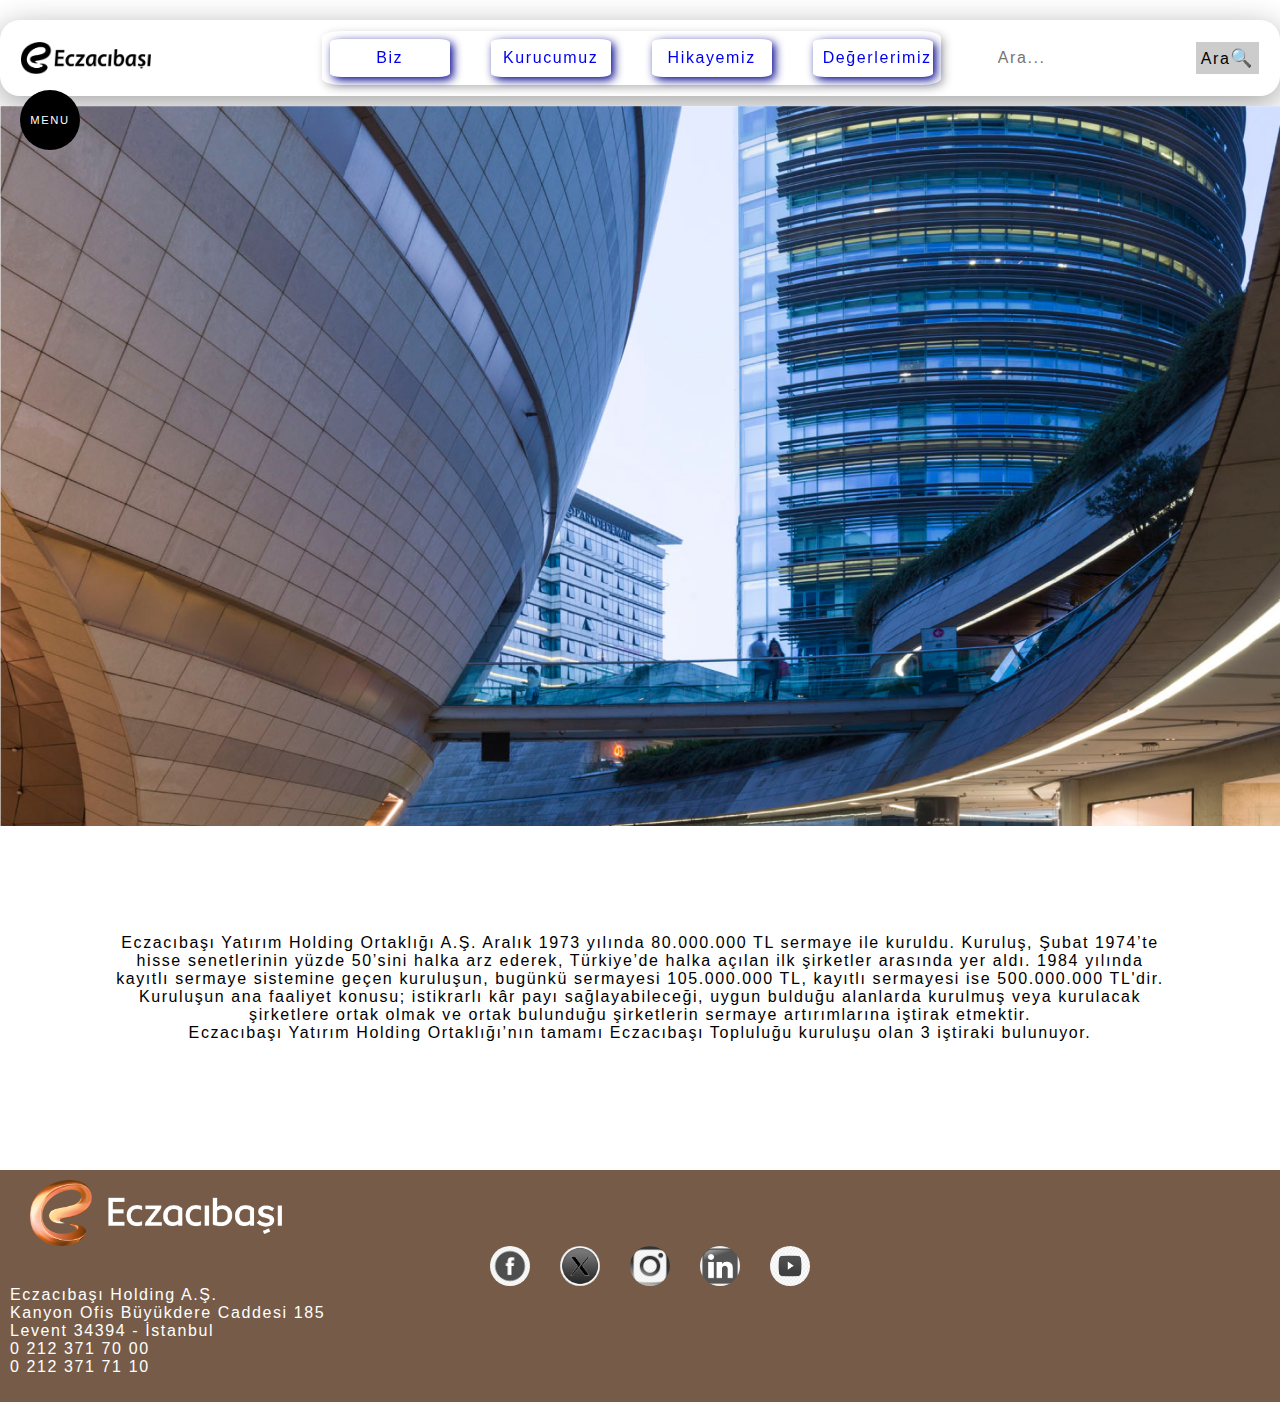
<file: Biz.html>
<!DOCTYPE html>
<html lang="en">
<head>
    <meta charset="UTF-8">
    <meta name="viewport" content="width=device-width, initial-scale=1.0">
    <title>Hakkımızda</title>
    <link rel="stylesheet" href="styles.css">
    <link rel="stylesheet" href="ekler.css">
    <link rel="stylesheet" href="kartefect.css">
</head>
<body>
    <header class="glass">
        <div class="logo-container">
            <img src="img/eczacibasi-logo-2023.png" alt="Logo" class="logo">
        </div>
        <div class="navbar">
            <div><a href="Biz.html">Biz</a></div>
            <div><a href="KURUCUMUZ.HTML">Kurucumuz</a></div>
            <div><a href="HİKAYEMİZ.HTML">Hikayemiz</a></div>
            <div><a href="DEĞERLERİMİZ.HTML">Değerlerimiz</a></div>
        </div>
        <div class="search">
            <input type="text" id="searchInput" placeholder="Ara...">
            <button onclick="search()">Ara</button>
        </div>
    </header>
    <input type="checkbox" id="menu-toggle" />
    <label for="menu-toggle" class="icon"></label>
    <ul class="menu">
        <li><a href="index.html"><i>Anasayfa</i></a></li>
        <li><a href="Biz.html"><i>Hakkımızda</i></a></li>
        <li><a href="gelecek.html">Geleceğimiz</a></li>
        <li><a href="faliyet.html">Faliyetlerimiz</a></li>
        <li><a href="İletişim.html">İletişim</a></li>
    </ul>
    <div class="card-overlay-fit-container mb-6 anim image-anim-top active">
        <div class="container position-relative opac-koy">
            <div class="card-content">
                <div class="card-overlay-fit-container-image overlay-secondary">
                    <img class="w-100 h-100 object-cover" src="img/hol.jpg" alt="">
                </div>
            </div>
        </div>
    </div>
    <div class="content-below-image">
        <p>Eczacıbaşı Yatırım Holding Ortaklığı A.Ş. Aralık 1973 yılında 80.000.000 TL sermaye ile kuruldu. Kuruluş, Şubat 1974’te <br>
            hisse senetlerinin yüzde 50’sini halka arz ederek, Türkiye’de halka açılan ilk şirketler arasında yer aldı. 1984 yılında <br>
            kayıtlı sermaye sistemine geçen kuruluşun, bugünkü sermayesi 105.000.000 TL, kayıtlı sermayesi ise 500.000.000 TL'dir. <br>
            Kuruluşun ana faaliyet konusu; istikrarlı kâr payı sağlayabileceği, uygun bulduğu alanlarda kurulmuş veya kurulacak <br>
            şirketlere ortak olmak ve ortak bulunduğu şirketlerin sermaye artırımlarına iştirak etmektir. <br>
            Eczacıbaşı Yatırım Holding Ortaklığı’nın tamamı Eczacıbaşı Topluluğu kuruluşu olan 3 iştiraki bulunuyor.</p>
    </div>
    <footer>
        <img src="img/eczacibasi-white.png" alt="">
        <div class="social-media">
            <a href="https://www.facebook.com/EczacibasiToplulugu/" target="_blank" class="social-icon">
                <img src="img/f.png" alt="Facebook">
            </a>
            <a href="href=https://twitter.com/eczacibasi" target="_blank" class="social-icon">
                <img src="img/x.png" alt="Twitter">
            </a>
            <a href="https://www.instagram.com/eczacibasitoplulugu/" target="_blank" class="social-icon">
                <img src="img/i.png" alt="Instagram">
            </a>
            <a href="https://www.linkedin.com/company/eczacibasi-toplulugu/?originalSubdomain=tr" target="_blank" class="social-icon">
                <img src="img/in.png" alt="linkelin">
            </a>
            <a href="https://www.youtube.com/eczacibasitoplulugu" target="_blank" class="social-icon">
                <img src="img/y.png" alt="Youtube">
            </a>
            <!-- Diğer sosyal medya linkleri -->
        </div>
        <h6 class="mb-3">
            <a class="text-white" target="_blank" href="https://goo.gl/maps/bzcpMvJmacZ1opxy7"> Eczacıbaşı Holding A.Ş. <br>
      Kanyon Ofis Büyükdere Caddesi 185 <br>
      Levent 34394 - İstanbul <br> </a>
            <a class="text-white tnum-lnum" href="tel:+0 212 371 70 00">0 212 371 70 00</a>
            <br>
            <a class="text-white tnum-lnum" href="te:+0 212 371 71 10">0 212 371 71 10</a>
        </h6>
    </footer>
    <script src="search.js"></script>
    <script src="card.js"></script>
    <script>
        // Medya sorgusunu kontrol eden JavaScript kodu
        function handleResize() {
            const navbar = document.querySelector('.navbar');
            const mainNav = document.querySelector('.main-nav');
            
            if (window.innerWidth <= 768) {
                navbar.style.display = 'none';
                mainNav.style.display = 'flex';
            } else {
                navbar.style.display = 'flex';
                mainNav.style.display = 'none';
            }
        }

        window.addEventListener('resize', handleResize);
        window.addEventListener('load', handleResize);
    </script>
</body>
</html>
</file>
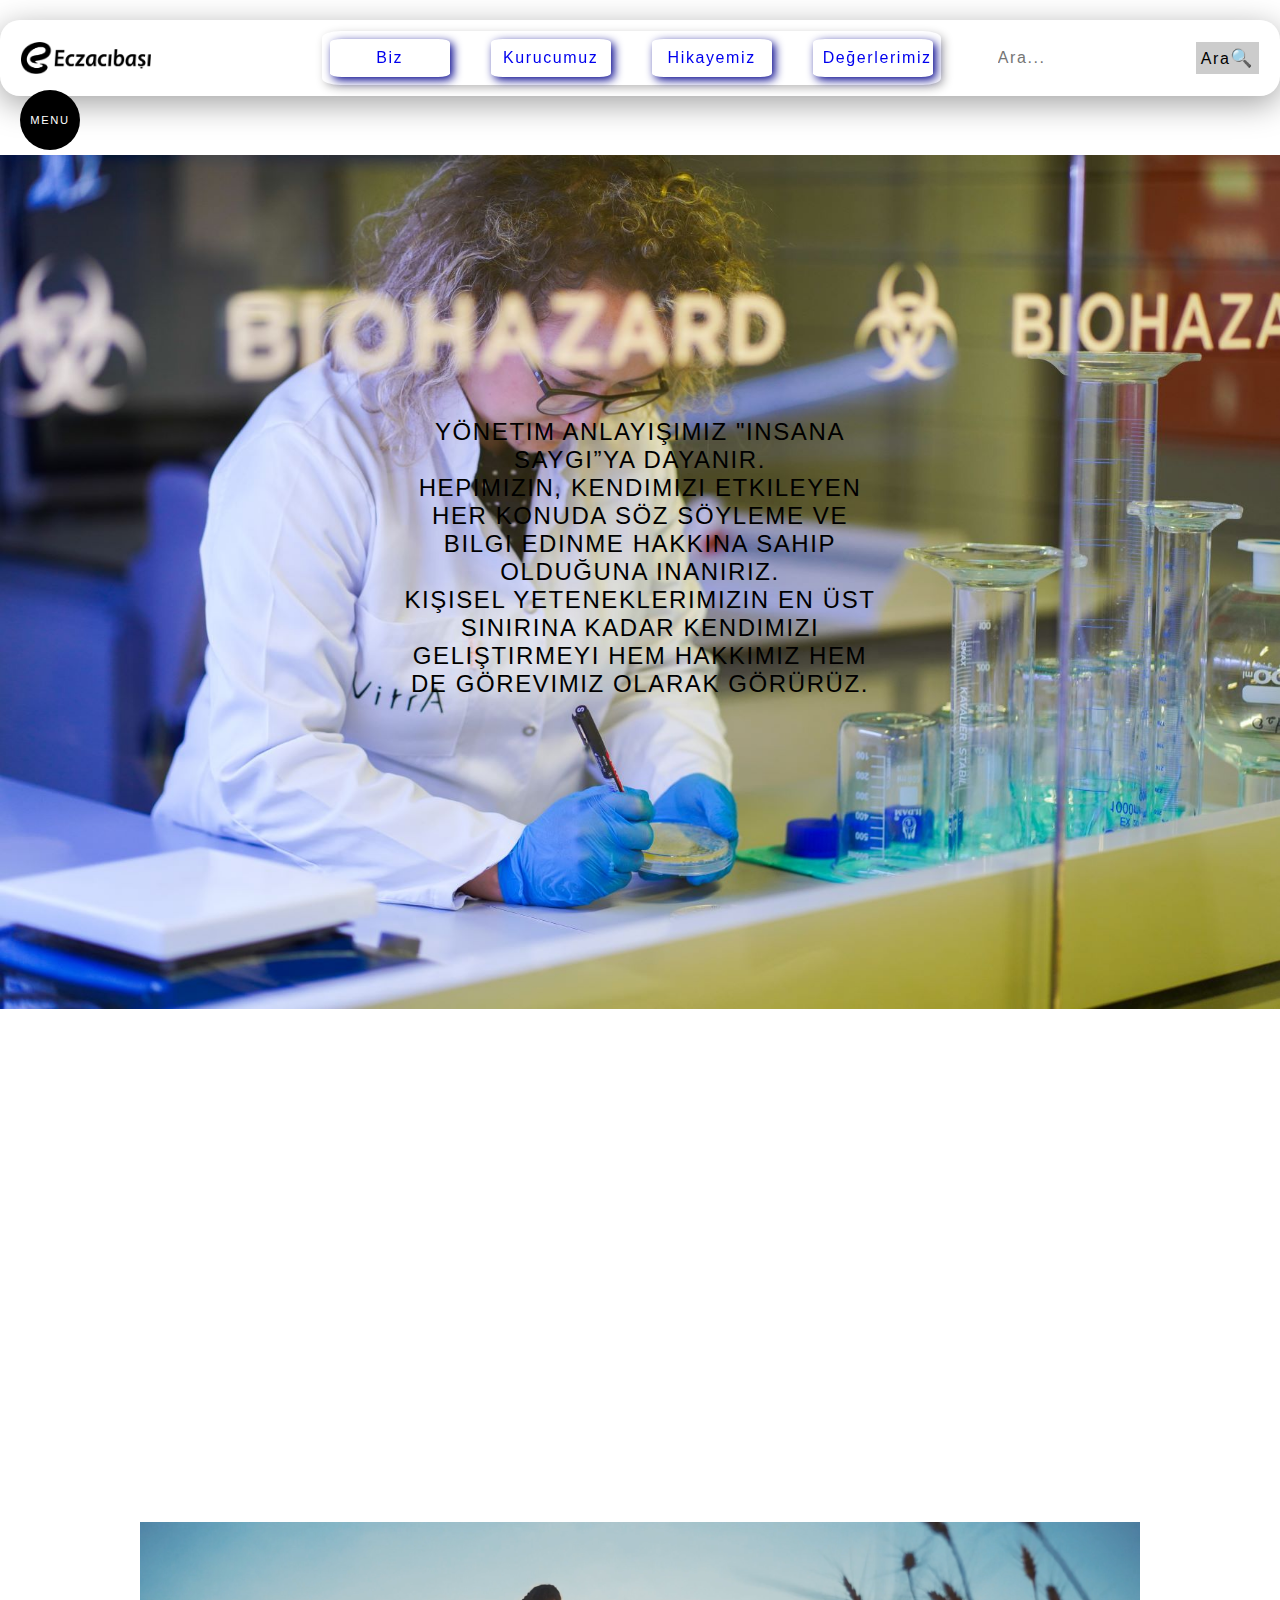
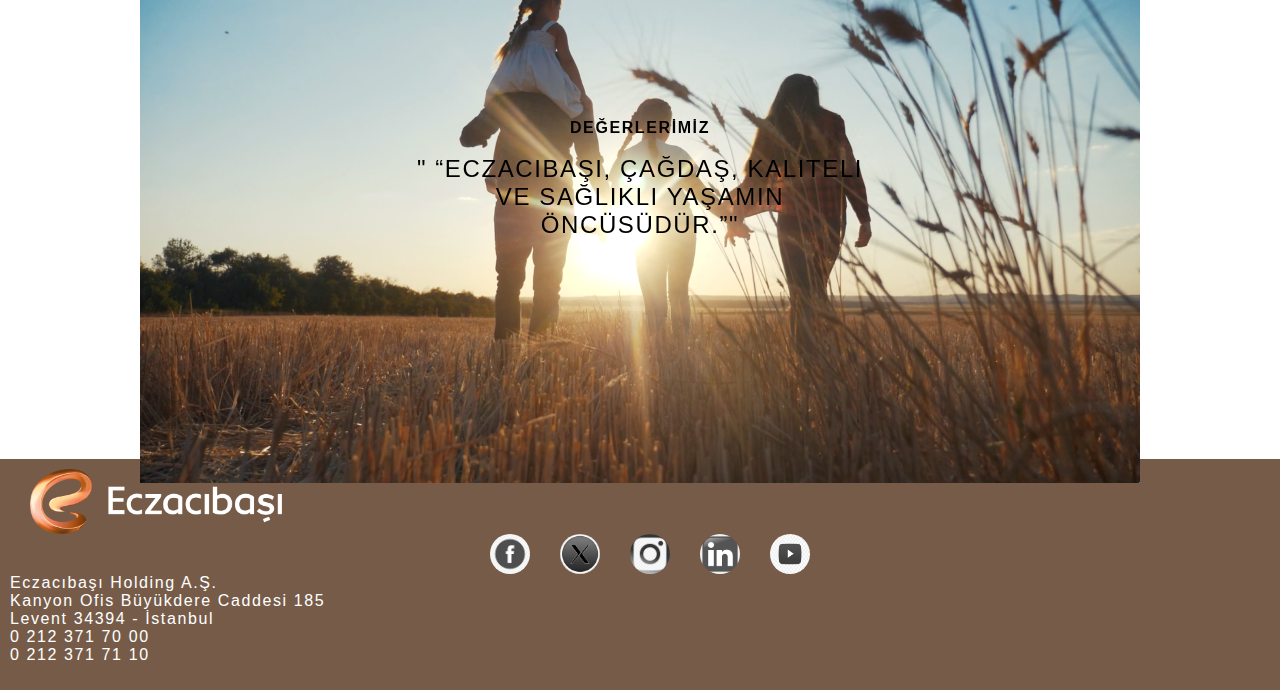
<file: DEĞERLERİMİZ.HTML>
<!DOCTYPE html>
<html lang="en">
<head>
    <meta charset="UTF-8">
    <meta name="viewport" content="width=device-width, initial-scale=1.0">
    <title>Değerlerimiz</title>
    <link rel="stylesheet" href="styles.css">
    <link rel="stylesheet" href="ekler.css">
    <link rel="stylesheet" href="kartefect.css">
</head>
<body>
    <header class="glass">
        <div class="logo-container">
            <img src="img/eczacibasi-logo-2023.png" alt="Logo" class="logo">
        </div>
        <div class="navbar">
            <div><a href="Biz.html">Biz</a></div>
            <div><a href="KURUCUMUZ.HTML">Kurucumuz</a></div>
            <div><a href="HİKAYEMİZ.HTML">Hikayemiz</a></div>
            <div><a href="DEĞERLERİMİZ.HTML">Değerlerimiz</a></div>
        </div>
        <div class="search">
            <input type="text" id="searchInput" placeholder="Ara...">
            <button onclick="search()">Ara</button>
        </div>
    </header>
    <input type="checkbox" id="menu-toggle" />
    <label for="menu-toggle" class="icon"></label>
    <ul class="menu">
        <li><a href="index.html"><i>Anasayfa</i></a></li>
        <li><a href="Biz.html"><i>Hakkımızda</i></a></li>
        <li><a href="gelecek.html">Geleceğimiz</a></li>
        <li><a href="faliyet.html">Faliyetlerimiz</a></li>
        <li><a href="İletişim.html">İletişim</a></li>
    </ul>
    <div class="card-overlay-fit-container3 mb-6 anim image-anim-top active">
        <div class="container position-relative opac-koy">
            <div class="card-content">
                <div class="card-overlay-fit-container-image overlay-secondary">
                    <img class="w-100 h-100 object-cover" src="img/değ2.jpg" alt="">
                </div>
                <div class="row">
                    <div class="col-12 text-center" style="position:relative;z-index:5;">
                        <h2 class="content-description text-white text-primary mb-9 mx-auto max-w-484px">Yönetim anlayışımız "insana saygı”ya dayanır. <br>
                            Hepimizin, kendimizi etkileyen her konuda söz söyleme ve bilgi edinme hakkına sahip olduğuna inanırız. <br>
                            Kişisel yeteneklerimizin en üst sınırına kadar kendimizi geliştirmeyi hem hakkımız hem de görevimiz olarak görürüz.</h2>
                    </div>
                </div>
            </div>
        </div>
    </div>
    <div class="card-overlay-fit-container5 mb-6 anim image-anim-top active">
        <div class="container position-relative opac-koy">
            <div class="card-content">
                <div class="card-overlay-fit-container-image overlay-secondary">
                    <img class="w-100 h-100 object-cover" src="img/değ.png" alt="">
                </div>
                <div class="row">
                    <div class="col-12 text-center" style="position:relative;z-index:5;">
                        <h4 class="text-white content-title fw-bold line-h-1-3 text-primary mb-3 max-w-322px mx-auto">DEĞERLERİMİZ</h4>
                        <h2 class="content-description text-white text-primary mb-9 mx-auto max-w-484px">"
                            “Eczacıbaşı, çağdaş, kaliteli ve sağlıklı yaşamın öncüsüdür.”"</h2>
                    </div>
                </div>
            </div>
        </div>
    </div>
    <footer>
        <img src="img/eczacibasi-white.png" alt="">
        <div class="social-media">
            <a href="https://www.facebook.com/EczacibasiToplulugu/" target="_blank" class="social-icon">
                <img src="img/f.png" alt="Facebook">
            </a>
            <a href="href=https://twitter.com/eczacibasi" target="_blank" class="social-icon">
                <img src="img/x.png" alt="Twitter">
            </a>
            <a href="https://www.instagram.com/eczacibasitoplulugu/" target="_blank" class="social-icon">
                <img src="img/i.png" alt="Instagram">
            </a>
            <a href="https://www.linkedin.com/company/eczacibasi-toplulugu/?originalSubdomain=tr" target="_blank" class="social-icon">
                <img src="img/in.png" alt="linkelin">
            </a>
            <a href="https://www.youtube.com/eczacibasitoplulugu" target="_blank" class="social-icon">
                <img src="img/y.png" alt="Youtube">
            </a>
            <!-- Diğer sosyal medya linkleri -->
        </div>
        <h6 class="mb-3">
            <a class="text-white" target="_blank" href="https://goo.gl/maps/bzcpMvJmacZ1opxy7"> Eczacıbaşı Holding A.Ş. <br>
      Kanyon Ofis Büyükdere Caddesi 185 <br>
      Levent 34394 - İstanbul <br> </a>
            <a class="text-white tnum-lnum" href="tel:+0 212 371 70 00">0 212 371 70 00</a>
            <br>
            <a class="text-white tnum-lnum" href="te:+0 212 371 71 10">0 212 371 71 10</a>
        </h6>
    </footer>
    <script src="search.js"></script>
    <script src="card.js"></script>
    <script>
        // Medya sorgusunu kontrol eden JavaScript kodu
        function handleResize() {
            const navbar = document.querySelector('.navbar');
            const mainNav = document.querySelector('.main-nav');
            
            if (window.innerWidth <= 768) {
                navbar.style.display = 'none';
                mainNav.style.display = 'flex';
            } else {
                navbar.style.display = 'flex';
                mainNav.style.display = 'none';
            }
        }

        window.addEventListener('resize', handleResize);
        window.addEventListener('load', handleResize);
    </script>
</body>
</html>
</file>
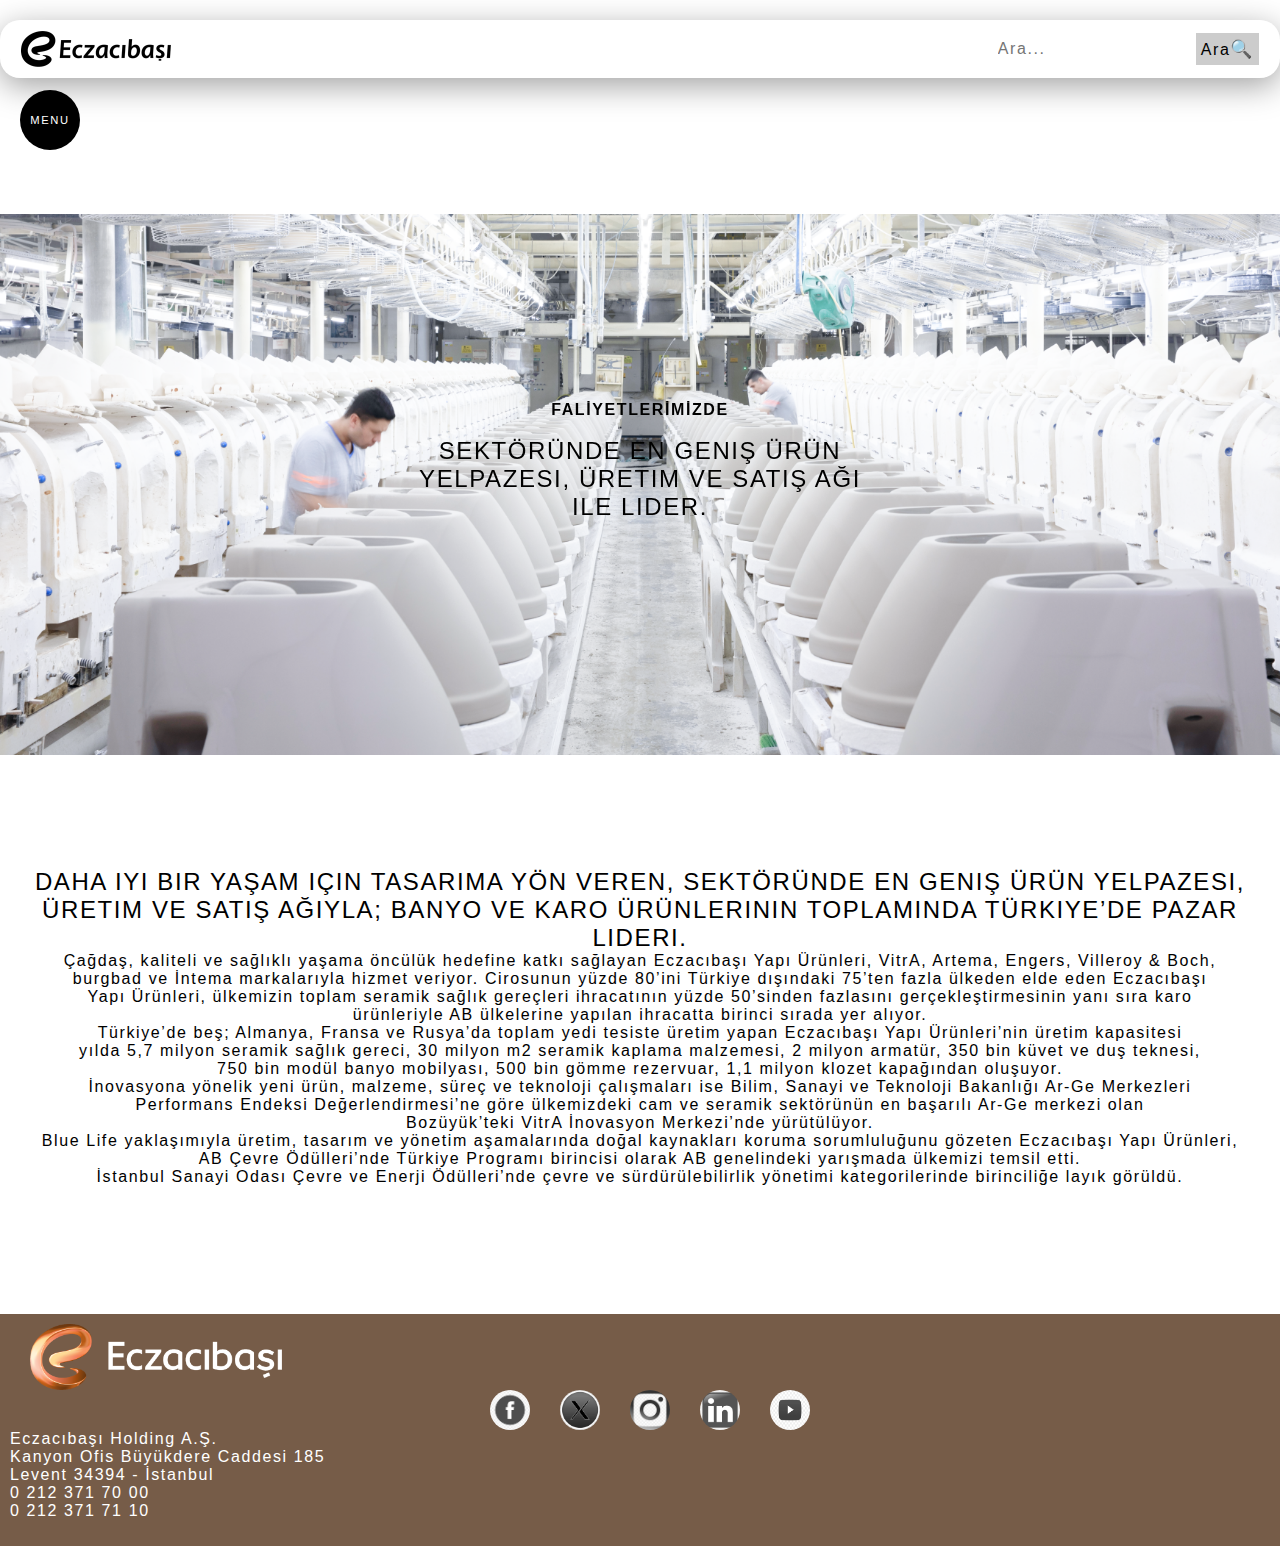
<file: faliyet.html>
<!DOCTYPE html>
<html lang="en">
<head>
    <meta charset="UTF-8">
    <meta name="viewport" content="width=device-width, initial-scale=1.0">
    <title>Faliyetlerimiz</title>
    <link rel="stylesheet" href="styles.css">
    <link rel="stylesheet" href="kartefect.css">
</head>
<body>
    <header class="glass">
        <div class="logo-container">
            <img src="img/eczacibasi-logo-2023.png" alt="Logo" class="logo">
        </div>
        <div class="search">
            <input type="text" id="searchInput" placeholder="Ara...">
            <button onclick="search()">Ara</button>
        </div>
    </header>
    <input type="checkbox" id="menu-toggle" />
    <label for="menu-toggle" class="icon"></label>
    <ul class="menu">
        <li><a href="index.html"><i>Anasayfa</i></a></li>
        <li><a href="Biz.html"><i>Hakkımızda</i></a></li>
        <li><a href="gelecek.html">Geleceğimiz</a></li>
        <li><a href="faliyet.html">Faliyetlerimiz</a></li>
        <li><a href="İletişim.html">İletişim</a></li>
    </ul>
    <div class="card-overlay-fit-container3 mb-6 anim image-anim-top active">
        <div class="container position-relative opac-koy">
            <div class="card-content">
                <div class="card-overlay-fit-container-image overlay-secondary">
                    <img class="w-100 h-100 object-cover" src="img/fal.png" alt="">
                </div>
                <div class="row">
                    <div class="col-12 text-center" style="position:relative;z-index:5;">
                        <h4 class="text-white content-title fw-bold line-h-1-3 text-primary mb-3 max-w-322px mx-auto">FALİYETLERİMİZDE</h4>
                        <h2 class="content-description text-white text-primary mb-9 mx-auto max-w-484px">Sektöründe en geniş ürün yelpazesi, üretim ve satış ağı ile lider.</h2>
                    </div>
                </div>
            </div>
        </div>
    </div>
    <div class="content-below-image">
        <h2>Daha iyi bir yaşam için tasarıma yön veren, sektöründe en geniş ürün yelpazesi, <br>
            üretim ve satış ağıyla; 
            banyo ve karo ürünlerinin toplamında Türkiye’de pazar lideri.</h2>
        <p>Çağdaş, kaliteli ve sağlıklı yaşama öncülük hedefine katkı sağlayan Eczacıbaşı Yapı Ürünleri, VitrA, Artema, Engers, Villeroy & Boch, <br>
           burgbad ve İntema markalarıyla hizmet veriyor. Cirosunun yüzde 80’ini Türkiye dışındaki 75’ten fazla ülkeden elde eden Eczacıbaşı <br>
           Yapı Ürünleri, ülkemizin toplam seramik sağlık gereçleri ihracatının yüzde 50’sinden fazlasını gerçekleştirmesinin yanı sıra karo <br>
           ürünleriyle AB ülkelerine yapılan ihracatta birinci sırada yer alıyor. <br>

          Türkiye’de beş; Almanya, Fransa ve Rusya’da toplam yedi tesiste üretim yapan Eczacıbaşı Yapı Ürünleri’nin üretim kapasitesi <br>
          yılda 5,7 milyon seramik sağlık gereci, 30 milyon m2 seramik kaplama malzemesi, 2 milyon armatür, 350 bin küvet ve duş teknesi, <br>
          750 bin modül banyo mobilyası, 500 bin gömme rezervuar, 1,1 milyon klozet kapağından oluşuyor. <br>
            
            İnovasyona yönelik yeni ürün, malzeme, süreç ve teknoloji çalışmaları ise Bilim, Sanayi ve Teknoloji Bakanlığı Ar-Ge Merkezleri <br>
            Performans Endeksi Değerlendirmesi’ne göre ülkemizdeki cam ve seramik sektörünün en başarılı Ar-Ge merkezi olan <br>
            Bozüyük’teki VitrA İnovasyon Merkezi’nde
            yürütülüyor. <br>
            
            Blue Life yaklaşımıyla üretim, tasarım ve yönetim aşamalarında doğal kaynakları koruma sorumluluğunu gözeten Eczacıbaşı Yapı Ürünleri, <br>
            AB Çevre Ödülleri’nde Türkiye Programı birincisi olarak AB genelindeki yarışmada ülkemizi temsil etti. <br>
            İstanbul Sanayi Odası Çevre ve Enerji Ödülleri’nde çevre ve sürdürülebilirlik yönetimi kategorilerinde birinciliğe layık görüldü.</p>
    </div>
    <footer>
        <img src="img/eczacibasi-white.png" alt="">
        <div class="social-media">
            <a href="https://www.facebook.com/EczacibasiToplulugu/" target="_blank" class="social-icon">
                <img src="img/f.png" alt="Facebook">
            </a>
            <a href="href=https://twitter.com/eczacibasi" target="_blank" class="social-icon">
                <img src="img/x.png" alt="Twitter">
            </a>
            <a href="https://www.instagram.com/eczacibasitoplulugu/" target="_blank" class="social-icon">
                <img src="img/i.png" alt="Instagram">
            </a>
            <a href="https://www.linkedin.com/company/eczacibasi-toplulugu/?originalSubdomain=tr" target="_blank" class="social-icon">
                <img src="img/in.png" alt="linkelin">
            </a>
            <a href="https://www.youtube.com/eczacibasitoplulugu" target="_blank" class="social-icon">
                <img src="img/y.png" alt="Youtube">
            </a>
            <!-- Diğer sosyal medya linkleri -->
        </div>
        <h6 class="mb-3">
            <a class="text-white" target="_blank" href="https://goo.gl/maps/bzcpMvJmacZ1opxy7"> Eczacıbaşı Holding A.Ş. <br>
      Kanyon Ofis Büyükdere Caddesi 185 <br>
      Levent 34394 - İstanbul <br> </a>
            <a class="text-white tnum-lnum" href="tel:+0 212 371 70 00">0 212 371 70 00</a>
            <br>
            <a class="text-white tnum-lnum" href="te:+0 212 371 71 10">0 212 371 71 10</a>
        </h6>
    </footer>
    <script src="search.js"></script>
    <script src="card.js"></script>
    <script>
        // Medya sorgusunu kontrol eden JavaScript kodu
        function handleResize() {
            const navbar = document.querySelector('.navbar');
            const mainNav = document.querySelector('.main-nav');
            
            if (window.innerWidth <= 768) {
                navbar.style.display = 'none';
                mainNav.style.display = 'flex';
            } else {
                navbar.style.display = 'flex';
                mainNav.style.display = 'none';
            }
        }

        window.addEventListener('resize', handleResize);
        window.addEventListener('load', handleResize);
    </script>
</body>
</html>
</file>
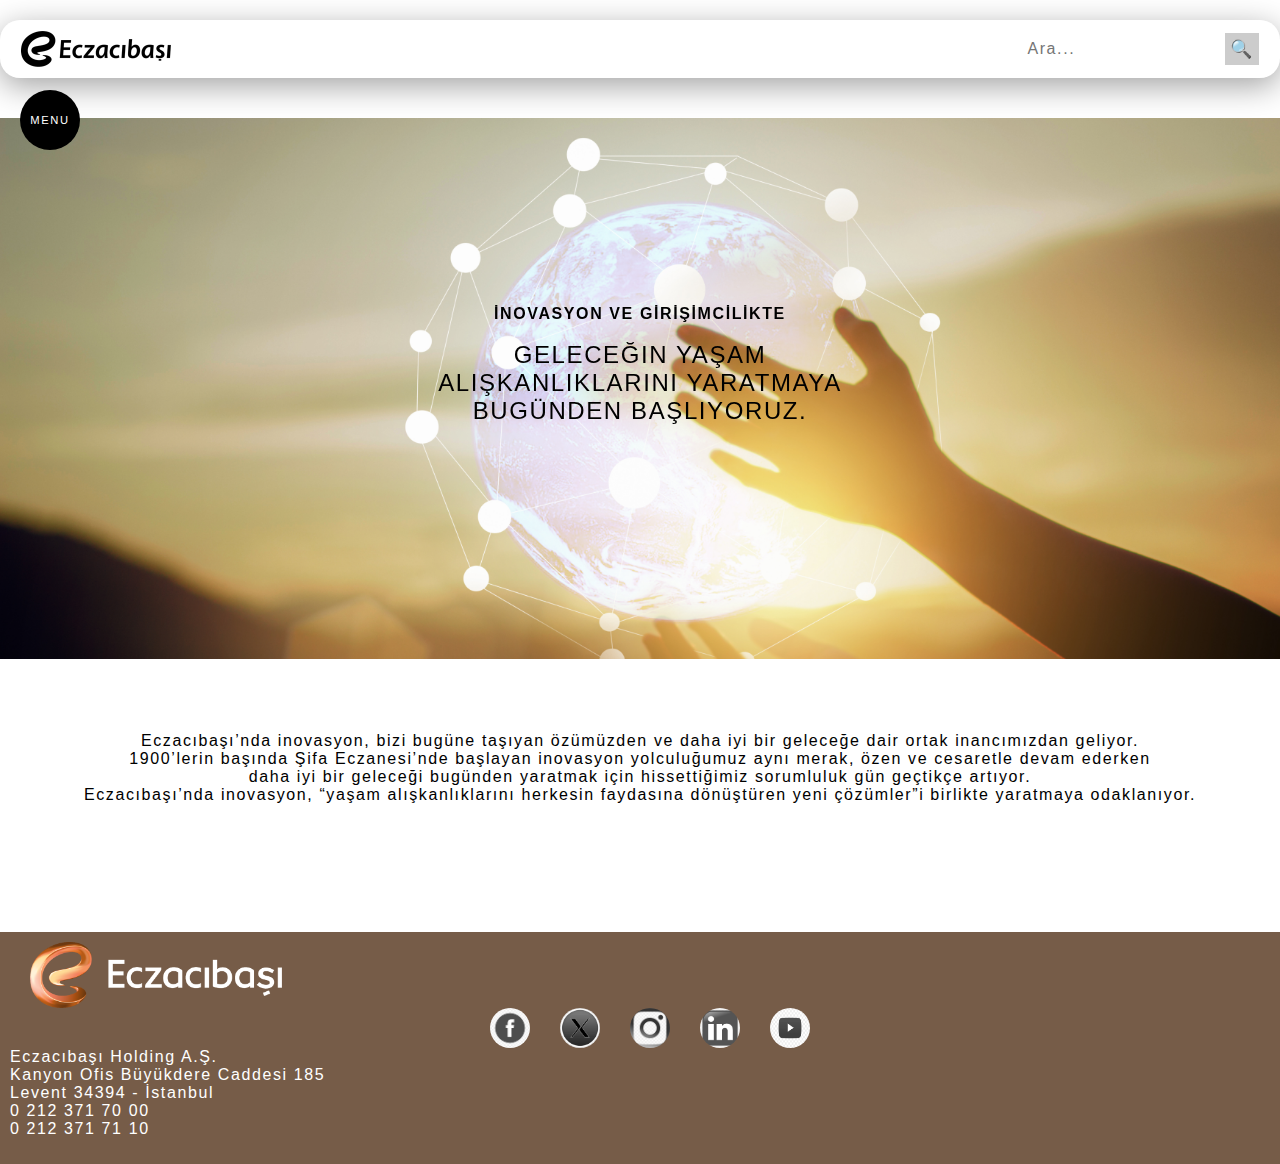
<file: gelecek.html>
<!DOCTYPE html>
<html lang="en">
<head>
    <meta charset="UTF-8">
    <meta name="viewport" content="width=device-width, initial-scale=1.0">
    <title>Geleceğimiz</title>
    <link rel="website icon" href="img/indir.jpg">
    <link rel="stylesheet" href="kartefect.css">
    <link rel="stylesheet" href="styles.css">

</head>
<body>
    <header class="glass">
        <div class="logo-container">
            <img src="img/eczacibasi-logo-2023.png" alt="Logo" class="logo">
        </div>
        <div class="search">
            <input type="text" id="searchInput" placeholder="Ara...">
            <button onclick="search()"></button>
        </div>
    </header>
    <input type="checkbox" id="menu-toggle" />
    <label for="menu-toggle" class="icon"></label>
    <ul class="menu">
        <li><a href="index.html"><i>Anasayfa</i></a></li>
        <li><a href="Biz.html"><i>Hakkımızda</i></a></li>
        <li><a href="gelecek.html">Geleceğimiz</a></li>
        <li><a href="faliyet.html">Faliyetlerimiz</a></li>
        <li><a href="İletişim.html">İletişim</a></li>
    </ul>
    <div class="card-overlay-fit-container2 mb-6 anim image-anim-top active">
        <div class="container position-relative opac-koy">
            <div class="card-content">
                <div class="card-overlay-fit-container-image overlay-secondary">
                    <img class="w-100 h-100 object-cover" src="img/gel.png" alt="">
                </div>
                <div class="row">
                    <div class="col-12 text-center" style="position:relative;z-index:5;">
                        <h4 class="text-white content-title fw-bold line-h-1-3 text-primary mb-3 max-w-322px mx-auto">İNOVASYON VE GİRİŞİMCİLİKTE</h4>
                        <h2 class="content-description text-white text-primary mb-9 mx-auto max-w-484px">Geleceğin yaşam alışkanlıklarını yaratmaya bugünden başlıyoruz.</h2>
                    </div>
                </div>
            </div>
        </div>
    </div>
    <div class="content-below-image">
      <p>
         Eczacıbaşı’nda inovasyon, bizi bugüne taşıyan özümüzden ve daha iyi bir geleceğe dair ortak inancımızdan geliyor. <br>
         1900’lerin başında Şifa Eczanesi’nde başlayan inovasyon yolculuğumuz aynı merak, özen ve cesaretle devam ederken <br>
         daha iyi bir geleceği bugünden yaratmak için hissettiğimiz sorumluluk gün geçtikçe artıyor. <br>
         Eczacıbaşı’nda inovasyon, “yaşam alışkanlıklarını herkesin faydasına dönüştüren yeni çözümler”i birlikte yaratmaya odaklanıyor.
      </p>
  </div>
  <footer>
   <img src="img/eczacibasi-white.png" alt="">
   <div class="social-media">
       <a href="https://www.facebook.com/EczacibasiToplulugu/" target="_blank" class="social-icon">
           <img src="img/f.png" alt="Facebook">
       </a>
       <a href="href=https://twitter.com/eczacibasi" target="_blank" class="social-icon">
           <img src="img/x.png" alt="Twitter">
       </a>
       <a href="https://www.instagram.com/eczacibasitoplulugu/" target="_blank" class="social-icon">
           <img src="img/i.png" alt="Instagram">
       </a>
       <a href="https://www.linkedin.com/company/eczacibasi-toplulugu/?originalSubdomain=tr" target="_blank" class="social-icon">
           <img src="img/in.png" alt="linkelin">
       </a>
       <a href="https://www.youtube.com/eczacibasitoplulugu" target="_blank" class="social-icon">
           <img src="img/y.png" alt="Youtube">
       </a>
       <!-- Diğer sosyal medya linkleri -->
   </div>
   <h6 class="mb-3">
       <a class="text-white" target="_blank" href="https://goo.gl/maps/bzcpMvJmacZ1opxy7"> Eczacıbaşı Holding A.Ş. <br>
 Kanyon Ofis Büyükdere Caddesi 185 <br>
 Levent 34394 - İstanbul <br> </a>
       <a class="text-white tnum-lnum" href="tel:+0 212 371 70 00">0 212 371 70 00</a>
       <br>
       <a class="text-white tnum-lnum" href="te:+0 212 371 71 10">0 212 371 71 10</a>
   </h6>
</footer>
<script src="search.js"></script>
<script src="card.js"></script>
<script>
   // Medya sorgusunu kontrol eden JavaScript kodu
   function handleResize() {
       const navbar = document.querySelector('.navbar');
       const mainNav = document.querySelector('.main-nav');
       
       if (window.innerWidth <= 768) {
           navbar.style.display = 'none';
           mainNav.style.display = 'flex';
       } else {
           navbar.style.display = 'flex';
           mainNav.style.display = 'none';
       }
   }

   window.addEventListener('resize', handleResize);
   window.addEventListener('load', handleResize);
</script>
</body>
</html>
</file>
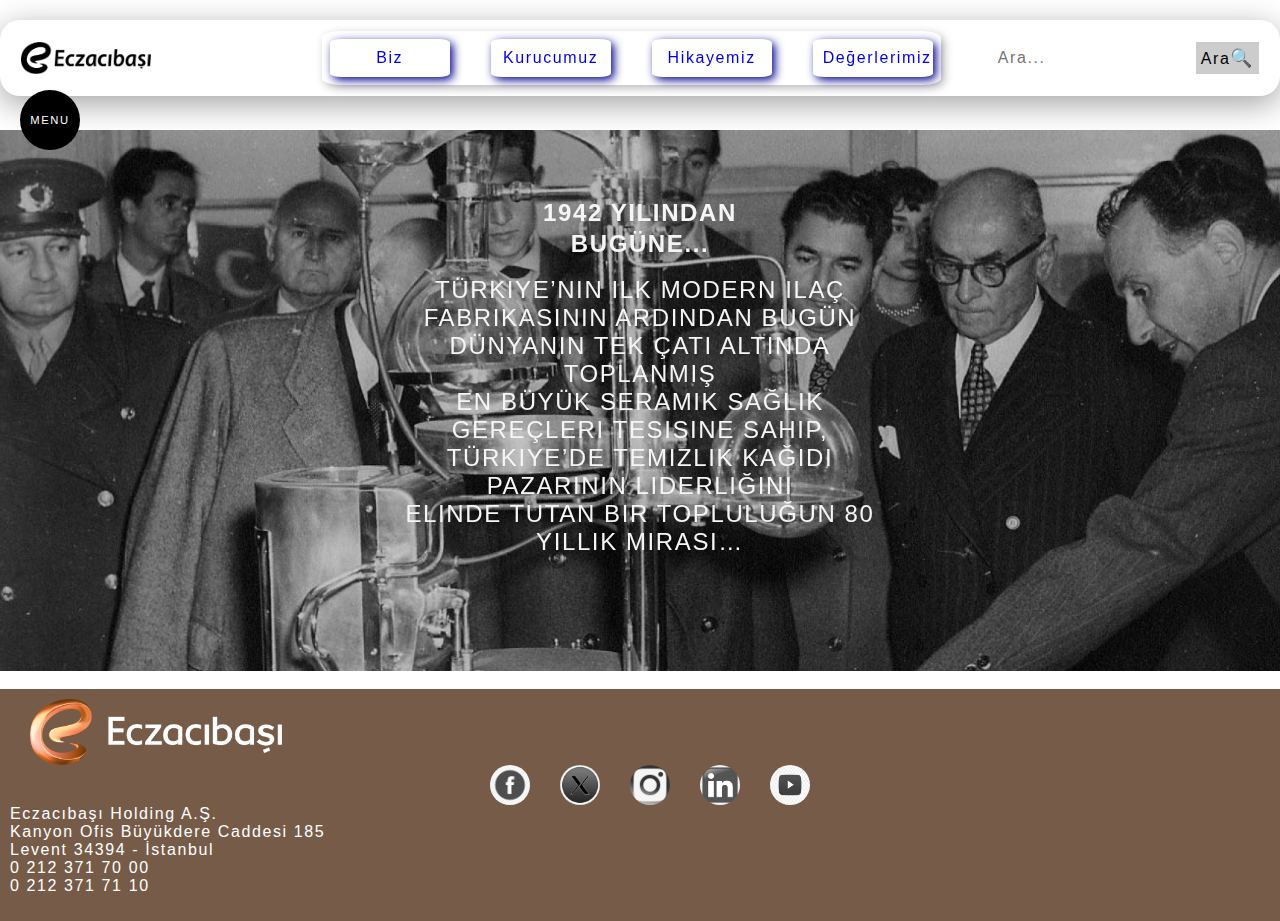
<file: HİKAYEMİZ.HTML>
<!DOCTYPE html>
<html lang="en">
<head>
    <meta charset="UTF-8">
    <meta name="viewport" content="width=device-width, initial-scale=1.0">
    <title>Hikayemiz</title>
    <link rel="stylesheet" href="styles.css">
    <link rel="stylesheet" href="ekler.css">
    <link rel="stylesheet" href="kartefect.css">
</head>
<body>
    <header class="glass">
        <div class="logo-container">
            <img src="img/eczacibasi-logo-2023.png" alt="Logo" class="logo">
        </div>
        <div class="navbar">
            <div><a href="Biz.html">Biz</a></div>
            <div><a href="KURUCUMUZ.HTML">Kurucumuz</a></div>
            <div><a href="HİKAYEMİZ.HTML">Hikayemiz</a></div>
            <div><a href="DEĞERLERİMİZ.HTML">Değerlerimiz</a></div>
        </div>
        <div class="search">
            <input type="text" id="searchInput" placeholder="Ara...">
            <button onclick="search()">Ara</button>
        </div>
    </header>
    <input type="checkbox" id="menu-toggle" />
    <label for="menu-toggle" class="icon"></label>
    <ul class="menu">
        <li><a href="index.html"><i>Anasayfa</i></a></li>
        <li><a href="Biz.html"><i>Hakkımızda</i></a></li>
        <li><a href="gelecek.html">Geleceğimiz</a></li>
        <li><a href="faliyet.html">Faliyetlerimiz</a></li>
        <li><a href="İletişim.html">İletişim</a></li>
    </ul>
    <div class="card-overlay-fit-container6 mb-6 anim image-anim-top active">
        <div class="container position-relative opac-koy">
            <div class="card-content">
                <div class="card-overlay-fit-container-image overlay-secondary">
                    <img class="w-100 h-100 object-cover" src="img/h1.jpg" alt="">
                </div>
                <div class="row">
                    <div class="col-12 text-center" style="position:relative;z-index:5;">
                        <h1 class="text-white2 content-title fw-bold line-h-1-3 text-primary2 mb-3 max-w-322px mx-auto">1942 yılından bugüne...</h1>
                        <h2 class="content-description text-white2 text-primary2 mb-9 mx-auto max-w-484px">
                            Türkiye’nin ilk modern ilaç fabrikasının ardından bugün dünyanın tek çatı altında toplanmış <br>
                            en büyük seramik sağlık gereçleri tesisine sahip, Türkiye’de temizlik kağıdı pazarının liderliğini <br>
                            elinde tutan bir Topluluğun 80 yıllık mirası…                    </div>
                </div>
            </div>
        </div>
    </div>
    <footer>
        <img src="img/eczacibasi-white.png" alt="">
        <div class="social-media">
            <a href="https://www.facebook.com/EczacibasiToplulugu/" target="_blank" class="social-icon">
                <img src="img/f.png" alt="Facebook">
            </a>
            <a href="href=https://twitter.com/eczacibasi" target="_blank" class="social-icon">
                <img src="img/x.png" alt="Twitter">
            </a>
            <a href="https://www.instagram.com/eczacibasitoplulugu/" target="_blank" class="social-icon">
                <img src="img/i.png" alt="Instagram">
            </a>
            <a href="https://www.linkedin.com/company/eczacibasi-toplulugu/?originalSubdomain=tr" target="_blank" class="social-icon">
                <img src="img/in.png" alt="linkelin">
            </a>
            <a href="https://www.youtube.com/eczacibasitoplulugu" target="_blank" class="social-icon">
                <img src="img/y.png" alt="Youtube">
            </a>
            <!-- Diğer sosyal medya linkleri -->
        </div>
        <h6 class="mb-3">
            <a class="text-white" target="_blank" href="https://goo.gl/maps/bzcpMvJmacZ1opxy7"> Eczacıbaşı Holding A.Ş. <br>
      Kanyon Ofis Büyükdere Caddesi 185 <br>
      Levent 34394 - İstanbul <br> </a>
            <a class="text-white tnum-lnum" href="tel:+0 212 371 70 00">0 212 371 70 00</a>
            <br>
            <a class="text-white tnum-lnum" href="te:+0 212 371 71 10">0 212 371 71 10</a>
        </h6>
    </footer>
    <script src="search.js"></script>
    <script src="seçim.js"></script>
    <script>
        // Medya sorgusunu kontrol eden JavaScript kodu
        function handleResize() {
            const navbar = document.querySelector('.navbar');
            const mainNav = document.querySelector('.main-nav');
            
            if (window.innerWidth <= 768) {
                navbar.style.display = 'none';
                mainNav.style.display = 'flex';
            } else {
                navbar.style.display = 'flex';
                mainNav.style.display = 'none';
            }
        }

        window.addEventListener('resize', handleResize);
        window.addEventListener('load', handleResize);
    </script>
</body>
</html>
</file>
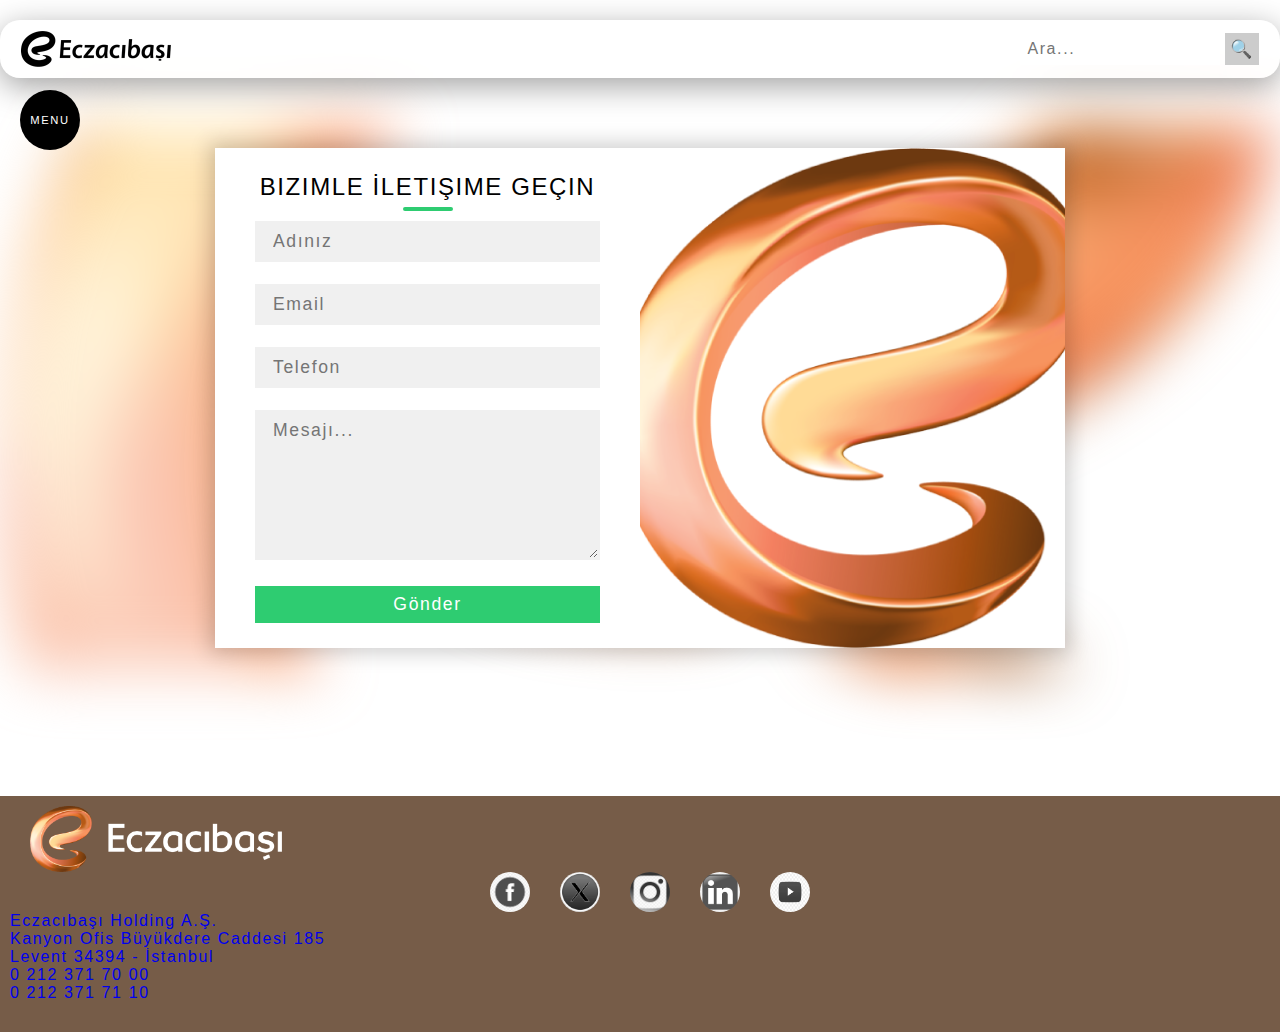
<file: İletişim.html>
<!DOCTYPE html>
<html lang="en">
<head>
    <meta charset="UTF-8">
    <meta name="viewport" content="width=device-width, initial-scale=1.0">
    <title>İletişim</title>
    <link rel="website icon" href="img/indir.jpg">
    <link rel="stylesheet" href="İletişim.css">
    <link rel="stylesheet" href="styles.css">
    <link rel="stylesheet" href="search.js">
</head>
<body>
    <header class="glass">
        <div class="logo-container">
            <img src="img/eczacibasi-logo-2023.png" alt="Logo" class="logo">
        </div>
        <div class="search">
            <input type="text" id="searchInput" placeholder="Ara...">
            <button onclick="search()"></button>
        </div>
    </header>
    <input type="checkbox" id="menu-toggle" />
    <label for="menu-toggle" class="icon"></label>
    <ul class="menu">
        <li><a href="index.html"><i>Anasayfa</i></a></li>
        <li><a href="Biz.html"><i>Hakkımızda</i></a></li>
        <li><a href="gelecek.html">Geleceğimiz</a></li>
        <li><a href="faliyet.html">Faliyetlerimiz</a></li>
        <li><a href="İletişim.html">İletişim</a></li>
    </ul>

    <div class="container">
        <div class="contact-box">
            <div class="left">
                <h2>Bizimle İletişime Geçin</h2>
                <input type="text" class="field" placeholder="Adınız">
                <input type="text" class="field" placeholder="Email">
                <input type="text" class="field" placeholder="Telefon">
                <textarea placeholder="Mesajı..." class="field"></textarea>
                <button class="btn" onclick="clearFields()">Gönder</button>
            </div>
            <div class="right"></div>
        </div>
    </div>

    <footer>
        <img src="img/eczacibasi-white.png" alt="">
        <div class="social-media">
            <a href="https://www.facebook.com/EczacibasiToplulugu/" target="_blank" class="social-icon">
                <img src="img/f.png" alt="Facebook">
            </a>
            <a href="href=https://twitter.com/eczacibasi" target="_blank" class="social-icon">
                <img src="img/x.png" alt="Twitter">
            </a>
            <a href="https://www.instagram.com/eczacibasitoplulugu/" target="_blank" class="social-icon">
                <img src="img/i.png" alt="Instagram">
            </a>
            <a href="https://www.linkedin.com/company/eczacibasi-toplulugu/?originalSubdomain=tr" target="_blank" class="social-icon">
                <img src="img/in.png" alt="linkelin">
            </a>
            <a href="https://www.youtube.com/eczacibasitoplulugu" target="_blank" class="social-icon">
                <img src="img/y.png" alt="Youtube">
            </a>
            <!-- Diğer sosyal medya linkleri -->
        </div>
        <h6 class="mb-3">
            <a class="text-white" target="_blank" href="https://goo.gl/maps/bzcpMvJmacZ1opxy7"> Eczacıbaşı Holding A.Ş. <br>
      Kanyon Ofis Büyükdere Caddesi 185 <br>
      Levent 34394 - İstanbul <br> </a>
            <a class="text-white tnum-lnum" href="tel:+0 212 371 70 00">0 212 371 70 00</a>
            <br>
            <a class="text-white tnum-lnum" href="te:+0 212 371 71 10">0 212 371 71 10</a>
        </h6>
    </footer>
    <script src="search.js"></script>
    <script src="card.js"></script>
    <script>
        // Medya sorgusunu kontrol eden JavaScript kodu
        function handleResize() {
            const navbar = document.querySelector('.navbar');
            const mainNav = document.querySelector('.main-nav');
            
            if (window.innerWidth <= 768) {
                navbar.style.display = 'none';
                mainNav.style.display = 'flex';
            } else {
                navbar.style.display = 'flex';
                mainNav.style.display = 'none';
            }
        }

        window.addEventListener('resize', handleResize);
        window.addEventListener('load', handleResize);
    </script>
</body>
</html>
</file>
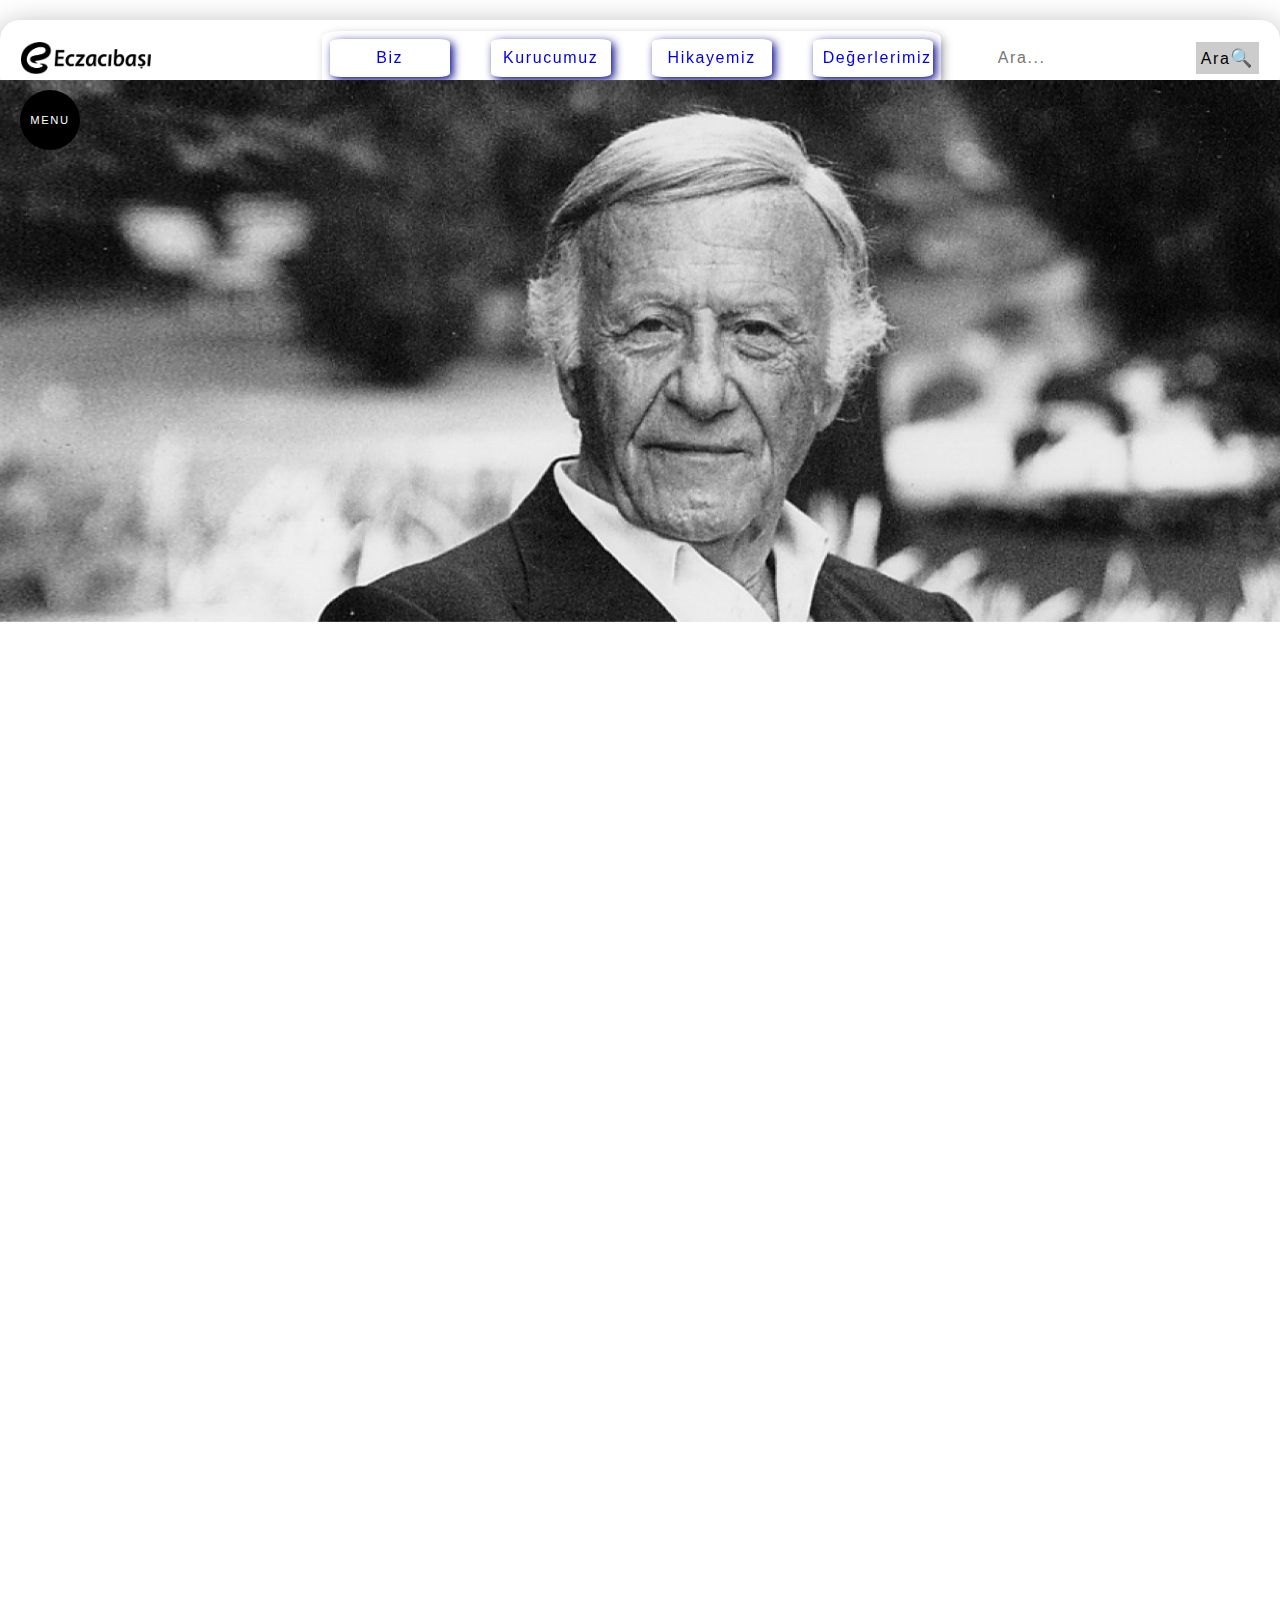
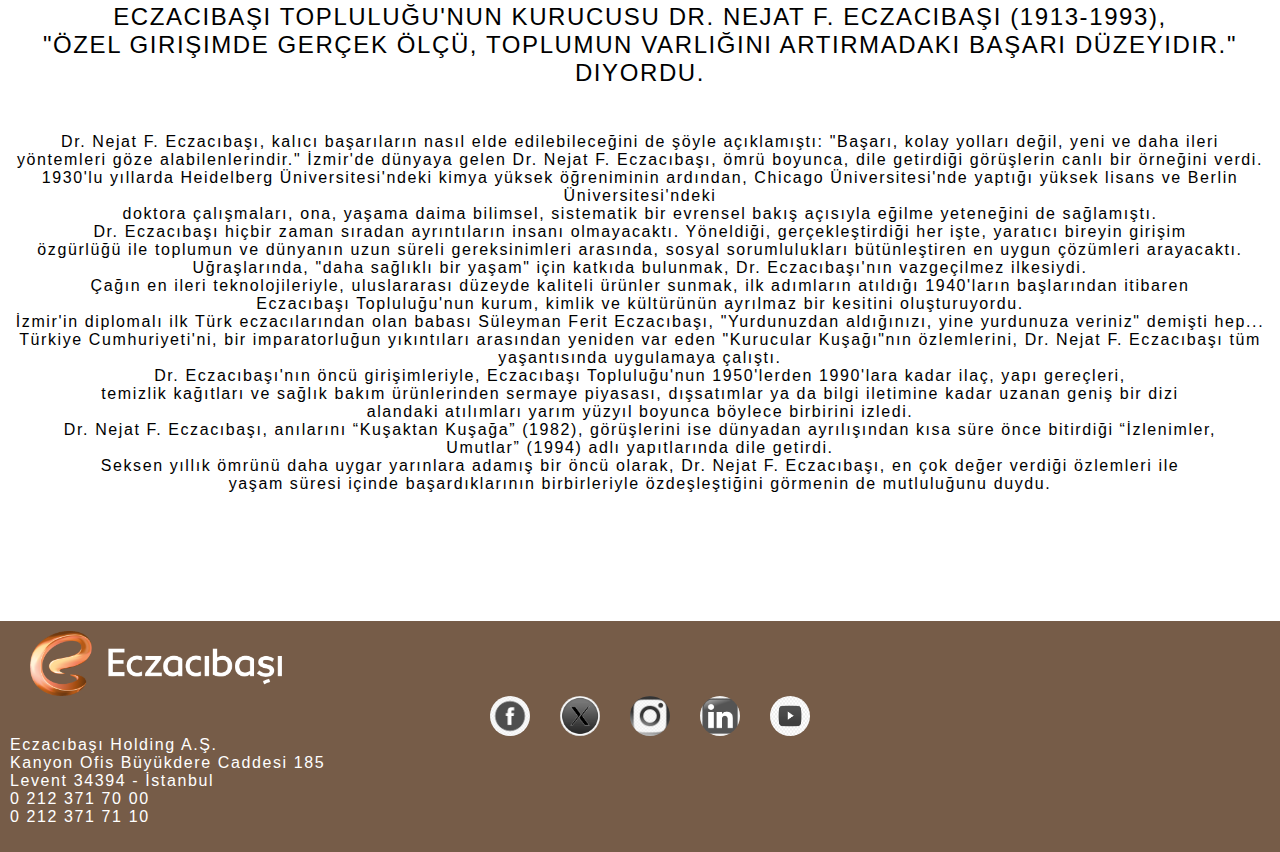
<file: KURUCUMUZ.HTML>
<!DOCTYPE html>
<html lang="en">
<head>
    <meta charset="UTF-8">
    <meta name="viewport" content="width=device-width, initial-scale=1.0">
    <title>Kurucumuz</title>
    <link rel="stylesheet" href="styles.css">
    <link rel="stylesheet" href="ekler.css">
    <link rel="stylesheet" href="kartefect.css">
</head>
<body>
    <header class="glass">
        <div class="logo-container">
            <img src="img/eczacibasi-logo-2023.png" alt="Logo" class="logo">
        </div>
        <div class="navbar">
            <div><a href="Biz.html">Biz</a></div>
            <div><a href="KURUCUMUZ.HTML">Kurucumuz</a></div>
            <div><a href="HİKAYEMİZ.HTML">Hikayemiz</a></div>
            <div><a href="DEĞERLERİMİZ.HTML">Değerlerimiz</a></div>
        </div>
        <div class="search">
            <input type="text" id="searchInput" placeholder="Ara...">
            <button onclick="search()">Ara</button>
        </div>
    </header>
    <input type="checkbox" id="menu-toggle" />
    <label for="menu-toggle" class="icon"></label>
    <ul class="menu">
        <li><a href="index.html"><i>Anasayfa</i></a></li>
        <li><a href="Biz.html"><i>Hakkımızda</i></a></li>
        <li><a href="gelecek.html">Geleceğimiz</a></li>
        <li><a href="faliyet.html">Faliyetlerimiz</a></li>
        <li><a href="İletişim.html">İletişim</a></li>
    </ul>
    <div class="card-overlay-fit-container4 mb-6 anim image-anim-top active">
        <div class="container position-relative opac-koy">
            <div class="card-content">
                <div class="card-overlay-fit-container-image overlay-secondary">
                    <img class="w-100 h-100 object-cover" src="img/DR. Nejat F. ECZACIBAŞI.png" alt="">
                </div>
            </div>
        </div>
    </div>
    <div class="video-container">
        <iframe width="560" height="315" src="https://www.youtube.com/embed/oGRhH599y1A" frameborder="0" allowfullscreen></iframe>
    </div>
    <div class="content-below-image">
        <h2>Eczacıbaşı Topluluğu'nun kurucusu Dr. Nejat F. Eczacıbaşı (1913-1993), <br>
            "Özel girişimde gerçek ölçü, toplumun varlığını artırmadaki başarı düzeyidir." diyordu.</h2> <br><br>
        <p>Dr. Nejat F. Eczacıbaşı, kalıcı başarıların nasıl elde edilebileceğini de şöyle açıklamıştı: "Başarı, kolay yolları değil, yeni ve daha ileri <br>
             yöntemleri göze alabilenlerindir."

            İzmir'de dünyaya gelen Dr. Nejat F. Eczacıbaşı, ömrü boyunca, dile getirdiği görüşlerin canlı bir örneğini verdi. <br>
            1930'lu yıllarda Heidelberg Üniversitesi'ndeki kimya yüksek öğreniminin ardından, Chicago Üniversitesi'nde yaptığı yüksek lisans ve Berlin Üniversitesi'ndeki <br>
            doktora çalışmaları, ona, yaşama daima bilimsel, sistematik bir evrensel bakış açısıyla eğilme yeteneğini de sağlamıştı. <br>
            
            Dr. Eczacıbaşı hiçbir zaman sıradan ayrıntıların insanı olmayacaktı. Yöneldiği, gerçekleştirdiği her işte, yaratıcı bireyin girişim <br>
            özgürlüğü ile toplumun ve dünyanın uzun süreli gereksinimleri arasında, sosyal sorumlulukları bütünleştiren en uygun çözümleri arayacaktı. <br> 
            Uğraşlarında, "daha sağlıklı bir yaşam" için katkıda bulunmak, Dr. Eczacıbaşı'nın vazgeçilmez ilkesiydi. <br>
            
            Çağın en ileri teknolojileriyle, uluslararası düzeyde kaliteli ürünler sunmak, ilk adımların atıldığı 1940'ların başlarından itibaren <br>
            Eczacıbaşı Topluluğu'nun kurum, kimlik ve kültürünün ayrılmaz bir kesitini oluşturuyordu. <br>
            
            İzmir'in diplomalı ilk Türk eczacılarından olan babası Süleyman Ferit Eczacıbaşı, "Yurdunuzdan aldığınızı, yine yurdunuza veriniz" demişti hep... <br>
            Türkiye Cumhuriyeti'ni, bir imparatorluğun yıkıntıları arasından
            yeniden var eden "Kurucular Kuşağı"nın özlemlerini, Dr. Nejat F. Eczacıbaşı tüm yaşantısında uygulamaya çalıştı. <br>
            
            Dr. Eczacıbaşı'nın öncü girişimleriyle, Eczacıbaşı Topluluğu'nun 1950'lerden 1990'lara kadar ilaç, yapı gereçleri, <br>
            temizlik kağıtları ve sağlık bakım ürünlerinden sermaye piyasası, dışsatımlar ya da bilgi iletimine kadar uzanan geniş bir dizi <br> 
            alandaki atılımları yarım yüzyıl boyunca böylece birbirini izledi. <br>
            
            Dr. Nejat F. Eczacıbaşı, anılarını “Kuşaktan Kuşağa” (1982), görüşlerini ise dünyadan ayrılışından kısa süre önce bitirdiği “İzlenimler, <br>
            Umutlar” (1994) adlı yapıtlarında dile getirdi. <br>
            
            Seksen yıllık ömrünü daha uygar yarınlara adamış bir öncü olarak, Dr. Nejat F. Eczacıbaşı, en çok değer verdiği özlemleri ile <br>
            yaşam süresi içinde başardıklarının birbirleriyle özdeşleştiğini görmenin de mutluluğunu duydu.</p>
    </div>
    <footer>
        <img src="img/eczacibasi-white.png" alt="">
        <div class="social-media">
            <a href="https://www.facebook.com/EczacibasiToplulugu/" target="_blank" class="social-icon">
                <img src="img/f.png" alt="Facebook">
            </a>
            <a href="href=https://twitter.com/eczacibasi" target="_blank" class="social-icon">
                <img src="img/x.png" alt="Twitter">
            </a>
            <a href="https://www.instagram.com/eczacibasitoplulugu/" target="_blank" class="social-icon">
                <img src="img/i.png" alt="Instagram">
            </a>
            <a href="https://www.linkedin.com/company/eczacibasi-toplulugu/?originalSubdomain=tr" target="_blank" class="social-icon">
                <img src="img/in.png" alt="linkelin">
            </a>
            <a href="https://www.youtube.com/eczacibasitoplulugu" target="_blank" class="social-icon">
                <img src="img/y.png" alt="Youtube">
            </a>
            <!-- Diğer sosyal medya linkleri -->
        </div>
        <h6 class="mb-3">
            <a class="text-white" target="_blank" href="https://goo.gl/maps/bzcpMvJmacZ1opxy7"> Eczacıbaşı Holding A.Ş. <br>
      Kanyon Ofis Büyükdere Caddesi 185 <br>
      Levent 34394 - İstanbul <br> </a>
            <a class="text-white tnum-lnum" href="tel:+0 212 371 70 00">0 212 371 70 00</a>
            <br>
            <a class="text-white tnum-lnum" href="te:+0 212 371 71 10">0 212 371 71 10</a>
        </h6>
    </footer>
    <script src="search.js"></script>
    <script src="card.js"></script>
    <script>
        // Medya sorgusunu kontrol eden JavaScript kodu
        function handleResize() {
            const navbar = document.querySelector('.navbar');
            const mainNav = document.querySelector('.main-nav');
            
            if (window.innerWidth <= 768) {
                navbar.style.display = 'none';
                mainNav.style.display = 'flex';
            } else {
                navbar.style.display = 'flex';
                mainNav.style.display = 'none';
            }
        }

        window.addEventListener('resize', handleResize);
        window.addEventListener('load', handleResize);
    </script>
</body>
</html>
</file>
<file: styles.css>
/* Tarayıcıların varsayılan stilini sıfırla ve temel stil ayarlarını yap */
* {
    margin: 0;
    padding: 0;
    border: 0;
    -webkit-box-sizing: border-box;
    box-sizing: border-box;
    font-family: "Poppins", sans-serif;
    font-size: 16px;
    font-weight: 300;
    letter-spacing: 0.1rem;
}

body {
    background-color: #fff;
    width: 100%;
    display: flex;
    flex-direction: column;
    min-height: 100vh;
}

ul,
li {
    list-style-type: none;
}

h1,
h2,
h3 {
    font-size: 24px;
    text-transform: uppercase;
    font-weight: 500;
}

a {
    text-decoration: none;
}

header {
    display: flex;
    align-items: center;
    justify-content: space-between;
    padding: 10px 20px;
    margin-top: 20px;
    margin-bottom: 50px; /* header ile bir sonraki öğe arasında boşluk */
    position: sticky;
    top: 0;
    z-index: 1;
}
.glass{
    background: linear-gradient(135deg, rgba(255,255,255,0));
    backdrop-filter: blur(10px);
    -webkit-backdrop-filter: blur(10px);
    border-radius: 20px;
    border: 1px solid rgba(255, 255, 255, 0.18);
    box-shadow: 0 8px 32px 0 rgba(0, 0, 0,0.37);
}
.spacer {
    flex: 1; /* Esneklik sağlar, içeriğin boyutuna göre genişler */
}
.logo {
    width: 150px;
    height: auto;
}

.search {
    display: flex;
    flex-grow: 0;
}

.search input {
    width: 200px;
    padding: 7px;
}

.search button {
    padding: 5px;
    margin-left: 5px;
    background-color: #ccc;
    border: none;
    cursor: pointer;
}

.search button::after {
    content: "\1F50D";
    font-size: 18px;
    line-height: 1;
}

ul.menu {
    background-color: #765c48;
    width: 175px;
    height: 300px;
    display: flex;
    flex-direction: column;
    justify-content: center;
    padding-left: 30px;
    position: fixed;
    left: -300px;
    top: 23%;
    transition: 300ms all;
    z-index: 1;
}

ul.menu li {
    display: block;
}

ul.menu li a {
    display: block;
    margin-bottom: 30px;
    color: #fff;
    transition: 300ms all;
}

ul.menu li a:hover {
    transform: translateX(10px);
}

#menu-toggle {
    display: none;
}

.logo-container {
    display: flex;
    align-items: center;
    margin-right: auto;
    position: relative;
    z-index: 1;
}

/* Menü butonunun sol üst köşede ve logo altında sabitlenmesi */
.icon {
    width: 60px;
    height: 60px;
    position: fixed;
    top: 90px; /* Logo yüksekliğine göre ayarlayın */
    left: 20px;
    cursor: pointer;
    background-color: #000;
    border-radius: 50%;
    z-index: 10001;
    display: flex;
    align-items: center;
    justify-content: center;
    color: #fff;
    text-transform: uppercase;
    transition: width 0.3s, height 0.3s;
    padding: 10px;
    box-sizing: border-box;
    font-size: 70%;
}

@media (max-width: 768px) {
    .icon {
        width: 10vw;
        height: 10vw;
        max-width: 80px;
        max-height: 80px;
        padding: 8px;
        font-size: min(2.5vw, 24px);
    }

    ul.menu {
        width: 100vw;
        left: -100vw;
    }

    #menu-toggle:checked ~ ul.menu {
        left: 0;
    }
}

#menu-toggle:checked + .icon::before {
    content: "close";
}

#menu-toggle:not(:checked) + .icon::before {
    content: "menu";
}

#menu-toggle:checked ~ ul.menu {
    left: 0;
}

footer {
    padding: 10px;
    background-color: #765c48;
    color: white;
    text-align: left;
    margin-top:10%;
    width: 100%;
    z-index: 1;
}

footer img {
    width: 20%;
    height: auto;
    display: inline-block;
    vertical-align: middle;
    margin-left: 20px;
}
footer h6 {
    display: inline-block;
    margin-bottom: 20px;
    margin-right: auto;
}

.social-media {
    display: flex;
    justify-content: center;
    gap: 10px; /* Adjust margin as needed */
    margin-left: auto;
    margin-right: auto;
}

.social-icon img {
    border-radius: 50%;
    filter: grayscale(100%);
    width: 40px;
    height: 40px;
    transition: transform 0.3s ease;
}

.social-icon img:hover {
    filter: grayscale(0%);
    transform: scale(1.2);
}

@media (max-width: 576px) {
    .social-icon img {
        filter: none;
        transform: none;
    }
}

/* Responsive Styles */
@media (max-width: 1200px) {
    .logo {
        width: 120px;
    }

    .search input {
        width: 150px;
    }

    h1, h2, h3 {
        font-size: 20px;
    }
}

@media (max-width: 992px) {
    .logo {
        width: 100px;
    }

    .search input {
        width: 120px;
    }

    h1, h2, h3 {
        font-size: 18px;
    }
}

@media (max-width: 768px) {
    header {
        flex-direction: column;
        align-items: flex-start;
    }

    .search {
        width: 100%;
        margin-top: 10px;
    }

    .search input {
        width: 80%;
        margin-right: 10px;
    }

    .search button {
        width: auto;
    }

    .social-media {
        flex-direction: column;
        align-items: center;
    }

    footer img {
        width: 30%;
        margin: 10px 0;
    }

    footer h6 {
        display: block;
        text-align: center;
    }
}

@media (max-width: 576px) {
    .logo {
        width: 80px;
    }

    .search input {
        width: 100%;
    }

    h1, h2, h3 {
        font-size: 16px;
    }

    footer {
        text-align: center;
    }

    .social-media {
        flex-direction: column;
        align-items: center;
        gap: 5px;
    }

    footer img {
        width: 50%;
        margin: 10px 0;
    }

    footer h6 {
        display: block;
        margin-top: 10px;
    }
}

/* Görsellerin duyarlılığı */
img {
    max-width: 100%;
    height: auto;
}
</file>
<file: ekler.css>
/* Navbar için genel ayarlar */
.navbar {
    display: flex; /* Elemanları yatayda hizalar */
    justify-content: space-between; /* Elemanları arasında boşluk bırakır */
    align-items: center; /* Dikeyde merkezler */
    background-color: white; /* Arka plan rengi */
    box-shadow: 3px 3px 10px rgb(185, 184, 184); /* Kutu gölgesi */
    padding: 8px; /* İç boşluk */
    border-radius: 3% / 13%; /* Kenarları yuvarlatır (daha oval bir görünüm için) */
    width: 50%;
    height: auto;
    margin-right: 50px; /* Navbar'ın sağa olan uzaklığı */
    margin-left: auto; /* Navbar'ın ortaya gelmesi için */
    transform: scale(1); /* Varsayılan ölçek */
    transition: transform 0.3s ease; /* Geçiş efekti */
}

/* Logo için örnek stil */
.logo {
    margin-right: auto; /* Logoyu sol tarafa yaslar ve diğer elemanlarla arasına boşluk bırakır */
    padding-right: 20px; /* Logoya sağdan boşluk ekler */
}

/* Navbar içerisindeki div (buton) ayarları */
.navbar > div {
    padding: 10px; /* İç boşluk */
    width: 120px; /* Genişlik */
    box-shadow: 3px 3px 10px darkblue; /* Kutu gölgesi */
    cursor: pointer; /* İmleci tıklanabilir yap */
    border-radius: 10%; /* Kenarları yuvarlatır */
    color: rgb(6, 6, 6); /* Metin rengi */
    text-align: center; /* Metni ortalar */
    transition: transform 0.3s ease; /* Hover etkisi için geçiş süresi */
}

/* Navbar içerisindeki div (buton) hover (üzerine gelince) ayarları */
.navbar > div:hover {
    transform: scale(1.1); /* Ölçeği büyütür (orijinal boyutuna getirir) */
    background-color: orange; /* Arka plan rengini değiştirir */
    color: white; /* Metin rengini değiştirir */
}

/* Video konteyneri için stil */
.video-container {
    position: relative;
    width: 90%;
    height: auto;
    padding-bottom: 56.25%; /* 16:9 aspect ratio */
    overflow: hidden;
    margin: 20px auto; /* Otomatik ortalama için margin ekleyin */
}

.video-container iframe {
    position: absolute;
    top: 0;
    left: 0;
    width: 100%;
    height: 100%;
    border: none;
}

/* Responsive ayarlar */
@media (max-width: 768px) {
    .navbar {
        transform: scale(0.8); /* Navbar ölçeğini küçültür */
    }
}

@media (max-width: 480px) {
    .navbar {
        transform: scale(0.6); /* Navbar ölçeğini daha da küçültür */
    }
}
</file>
<file: kartefect.css>
/* Kartların görünümünü kontrol eden animasyon */
@keyframes revealCard {
    0% {
        opacity: 0;
        transform: translateY(20px); /* Başlangıçta aşağıdan başlat */
    }
    100% {
        opacity: 1;
        transform: translateY(0); /* Normal konuma geri dön */
    }
}
.content-below-image{
    margin-top: 10%;
    text-align: center;
    font-size: 20px;
}
/* .card-overlay-fit-container sınıfına sahip kartlar için geçerli */
.card-overlay-fit-container {
    margin-top: 20rem;
    margin-bottom: -10rem; /* Alt boşluk için margin */
    position: relative; /* Göreli konumlandırma */
    animation: imageAnimTop 2s forwards; /* Animasyon */
    height: 500px; /* Yükseklik */
}
.card-overlay-fit-container2 {
    margin-top: 11rem;
    margin-bottom: 0rem; /* Alt boşluk için margin */
    position: relative; /* Göreli konumlandırma */
    animation: imageAnimTop 2s forwards; /* Animasyon */
    height: 300px; /* Yükseklik */
}
.card-overlay-fit-container3 {
    margin-top: 17rem;
    margin-bottom: -10rem; /* Alt boşluk için margin */
    position: relative; /* Göreli konumlandırma */
    animation: imageAnimTop 2s forwards; /* Animasyon */
    height: 500px; /* Yükseklik */
}
.card-overlay-fit-container4 {
    margin-top: 16%;
    margin-bottom: 5%; /* Alt boşluk için margin */
    position: relative; /* Göreli konumlandırma */
    animation: imageAnimTop 2s forwards; /* Animasyon */
    height: 300px; /* Yükseklik */
}
.card-overlay-fit-container5 {
    margin-top: 60rem;
    margin-bottom: 1%; /* Alt boşluk için margin */
    position: relative; /* Göreli konumlandırma */
    animation: imageAnimTop 2s forwards; /* Animasyon */
    height: 200px; /* Yükseklik */
    width: 100%;
}
.card-overlay-fit-container6 {
    margin-top: 4%;
    margin-bottom: 5%; /* Alt boşluk için margin */
    position: relative; /* Göreli konumlandırma */
    animation: imageAnimTop 2s forwards; /* Animasyon */
    height: 300px; /* Yükseklik */
}
.text-primary2 {
    color: whitesmoke; /* Ana renk, gerektiğinde ayarlayın */
}
.card-overlay-fit-container-image:nth-child(2) {
    animation-delay: 0.5s; /* İkinci resmin yarısı görüş alanına gelmeden başlama gecikmesi */
}

/* Resim alanının %50'si görüntü alanına girmeden kartları görünür yapma */
.card-overlay-fit-container:hover {
    opacity: 1;
}

/* Yeni eklenen kural */
.card-overlay-fit-container + .card-overlay-fit-container {
    margin-top: 1.5rem; /* İkinci ve sonrakiler arasında boşluk */
}

.card-overlay-fit-container-image {
    position: absolute; /* Mutlak konumlandırma */
    top: 0;
    left: 0;
    width: 100%;
    height: 100%;
    z-index: 1;
    display: flex; /* İçeriği flex konteyneri olarak düzenler */
    justify-content: center; /* Yatayda içeriği ortalar */
    align-items: center; /* Dikeyde içeriği ortalar */
}

.card-overlay-fit-container-image img {
    max-width: 100%; /* Maksimum genişlik */
    height: auto; /* Yükseklik otomatik ayarlanır */
    object-fit: contain; /* Resmi içeriğin sığacağı şekilde ayarlar */
}

.card-content {
    position: relative; /* Göreli konumlandırma */
    z-index: 2; /* Diğer içeriklerin önüne geçer */
    text-align: center; /* Metni ortalar */
    padding: 0 20px; /* Kenar boşluğu */
    display: flex; /* İçeriği flex konteyneri olarak düzenler */
    justify-content: center; /* Yatayda içeriği ortalar */
    align-items: center; /* Dikeyde içeriği ortalar */
    height: 100%; /* Yüksekliği tam olarak doldurur */
}

/* Metni ortalama */
.row {
    height: 100%; /* Satırın kapsayıcıyı doldurmasını sağlar */
    display: flex;
    justify-content: center; /* Yatayda ortalar */
    align-items: center; /* Dikeyde ortalar */
    font-size: 25px; /* Yazı tipi boyutunu ayarlar */
}

/* Metin ve bağlantı stilleri */
.text-white {
    color: #ffffff; /* Beyaz renk */
}

.text-primary {
    color: black; /* Ana renk, gerektiğinde ayarlayın */
}

.fw-bold {
    font-weight: bold; /* Kalın yazı tipi ağırlığı */
}

.line-h-1-3 {
    line-height: 1.3; /* Satır yüksekliği */
}

.max-w-322px {
    max-width: 322px; /* Maksimum genişlik */
}

.max-w-484px {
    max-width: 484px; /* Maksimum genişlik */
}

.mb-3 {
    margin-bottom: 1rem; /* Alt boşluk için margin */
}

.mb-9 {
    margin-bottom: 3rem; /* Alt boşluk için margin */
}

.mx-auto {
    margin-left: auto; /* Soldan otomatik margin */
    margin-right: auto; /* Sağdan otomatik margin */
}

/* Buton stilleri */
.outline-btn {
    border: 2px solid #ffffff; /* Beyaz kenarlık */
    padding: 0.5rem 1rem; /* İç boşluk */
    display: inline-block; /* Satır içi blok düzeyinde öğe */
    text-align: center; /* Metni ortalar */
    text-decoration: none; /* Metin dekorasyonunu kaldırır */
    transition: background-color 0.3s ease, color 0.3s ease; /* Yumuşak geçiş */
}

.outline-btn:hover {
    background-color: #ffffff; /* Üzerine gelindiğinde arka plan rengini değiştirir */
    color: #007bff; /* Üzerine gelindiğinde metin rengini değiştirir */
}

.center-line {
    display: block; /* Blok düzeyinde öğe */
    margin: 0 auto; /* Otomatik margin ile ortalar */
}

/* Animasyon (örnek) */
@keyframes imageAnimTop {
    0% {
        opacity: 0;
        transform: translateY(-20px); /* Yukarıdan başlatır */
    }
    100% {
        opacity: 1;
        transform: translateY(0); /* Normale döner */
    }
}

/* Ek konumlandırma sınıfları */
.position-relative {
    position: relative; /* Göreli konumlandırma */
}

.z-index-5 {
    z-index: 5; /* Z-indeksi 5 */
}

/* Responsive düzenlemeler */
@media (max-width: 768px) {
    .card-overlay-fit-container {
        margin-top: 10rem; /* Ekran küçüldüğünde üst margin azalt */
        margin-bottom: -5rem; /* Alt boşluk için margin */
    }
}
</file>
<file: İletişim.css>
* {
    padding: 0;
    margin: 0;
    box-sizing: border-box;
    font-family: "Quicksand", sans-serif;
}
body{
    height: 100vh;
    width: 100%;
}
.container{
    position: relative;
    width: 100%;
    height: 100%;
    display: flex;
    justify-content: center;
    align-items: center;
    padding: 20px 100px;
}
.container::after{
    content: "";
    position: absolute;
    width: 100%;
    height: 100%;
    left: 0;
    top: 0;
    background: url(img/ec.png) no-repeat center;
    background-size: cover;
    filter: blur(30px);
    z-index: -1;
}
.contact-box{
    max-width: 850px;
    display: grid;
    grid-template-columns: repeat(2, 1fr);
    justify-content: center;
    align-items: center;
    text-align: center;
    background-color: #fff;
    box-shadow: 0px 0px 19px 5px rgba(0, 0, 0, 0.19);
}
.left{
    padding: 25px 40px;
}
.right{
    background: url(img/ec.png) no-repeat center;
    background-size: cover;
    height: 100%;
}
h2{
    position: relative;
    padding: 0px 0px 10px;
    margin-bottom: 10px;
}
h2::after{
    content: "";
    position: absolute;
    left: 50%;
    bottom: 0;
    transform: translateX(-50%);
    height: 4px;
    width: 50px;
    border-radius: 2px;
    background-color: #2ecc71;
}
.field{
    width: 100%;
    border: 2px solid rgba(0, 0, 0, 0);
    outline: none;
    background-color: rgba(230, 230, 230, 0.6);
    padding: 0.5rem 1rem;
    font-size: 1.1rem;
    margin-bottom: 22px;
    transition: .3s;
}
.field:hover{
    background-color: rgba(0, 0, 0, 0.1);
}
textarea{
    min-height: 150px;
}
.btn{
    width: 100%;
    padding: 0.5rem 1rem;
    background-color: #2ecc71;
    color: #fff;
    font-size: 1.1rem;
    border: none;
    outline: none;
    cursor: pointer;
    transition: .3s;
}
.btn:hover{
    background-color: #27ae60;
}
.field:focus{
    border: 2px solid rgba(30, 85, 250, 0.47);
    background-color: #fff;
}
@media screen and (max-widht:880px) {
    .contant-box{
        grid-template-columns: 1fr;
    }
    .right{
        height: 200px;
    }
    
}
</file>
